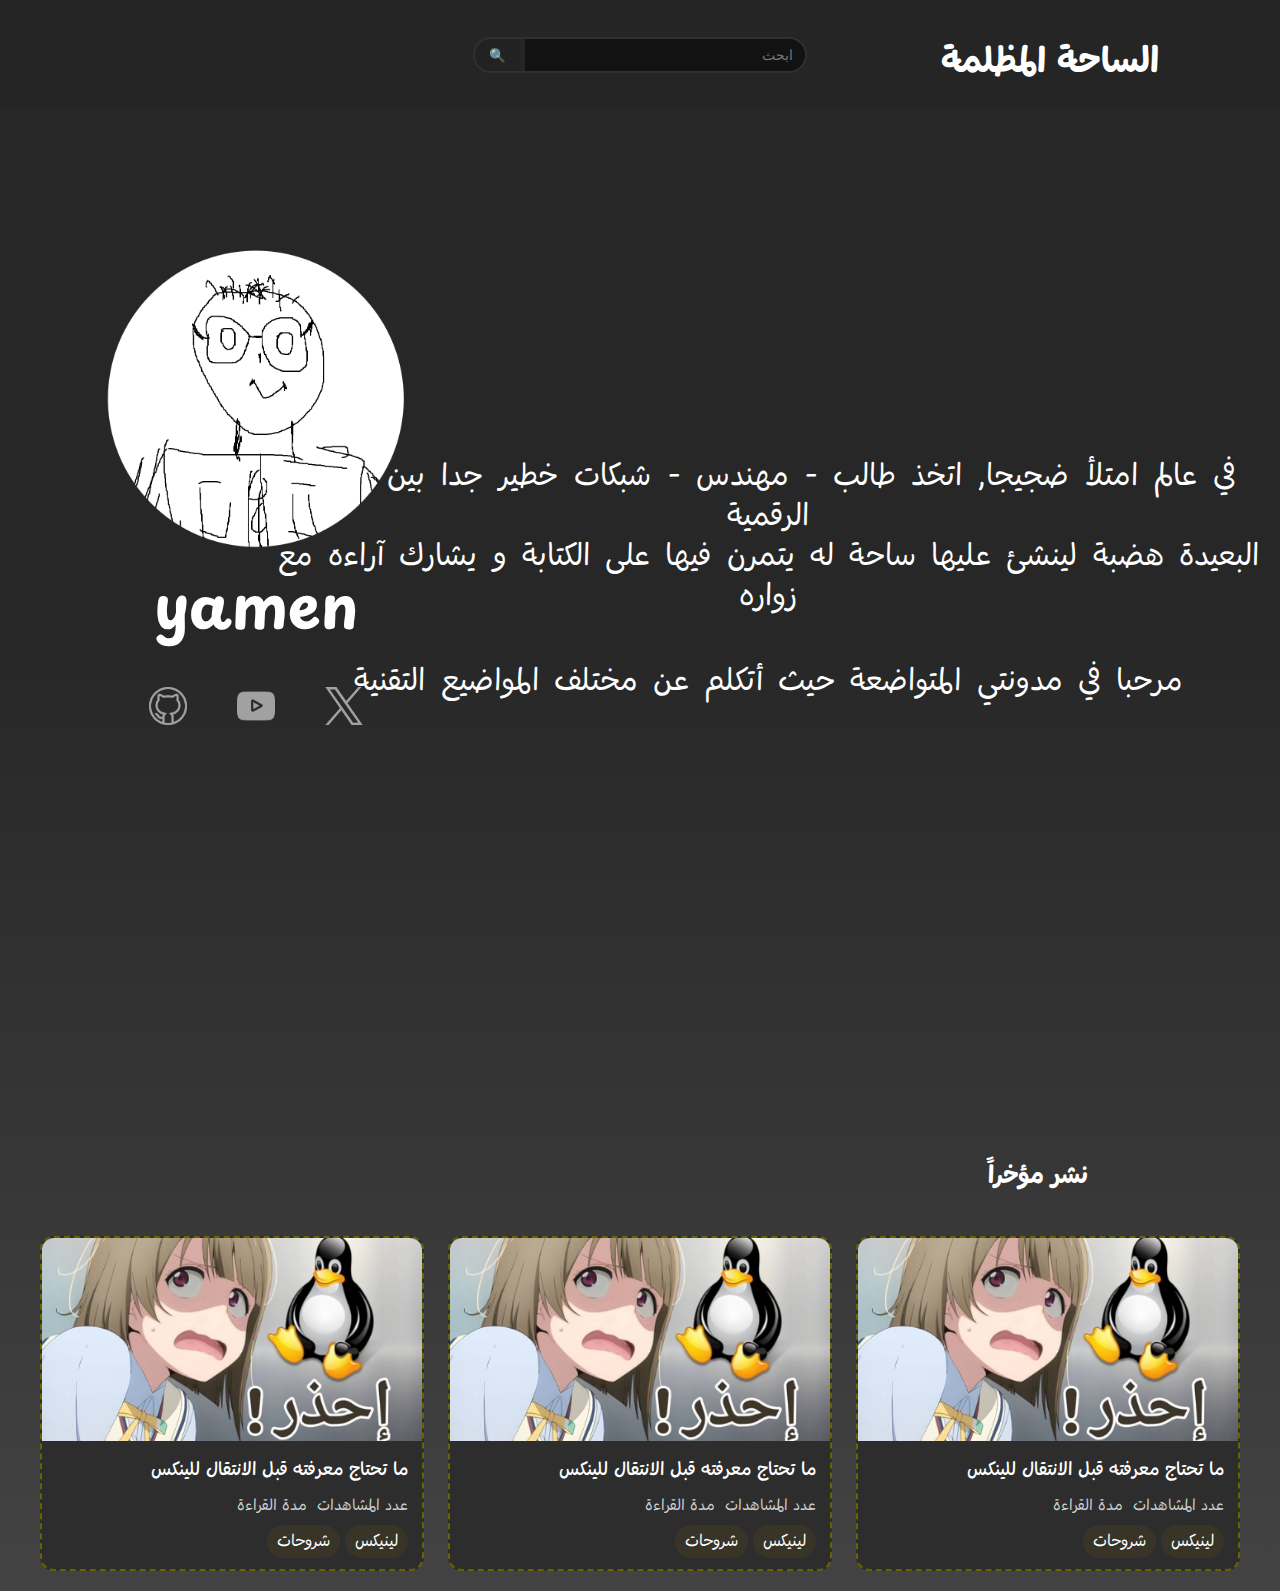
<file: index.html>
<!DOCTYPE html>
<html lang="ar" dir="rtl">
<head>
    <meta charset="UTF-8">
    <meta name="viewport" content="width=device-width, initial-scale=1.0">
    <link rel="stylesheet" href="styles.css">
    <link rel="preconnect" href="https://fonts.googleapis.com">
    <link rel="preconnect" href="https://fonts.gstatic.com" crossorigin>
    <link href="https://fonts.googleapis.com/css2?family=Playpen+Sans+Arabic:wght@100..800&family=Vazirmatn:wght@100..900&display=swap" rel="stylesheet">
    <title>الساحة المظلمة</title>
</head>
<body>


    <!-- ================(1)================= -->
    <header class="header">
        <a href="index.html"><h1 class="logo">الساحة المظلمة</h1></a>

        <div class="search-box">
        <input type="search" placeholder="ابحث">
        <button>🔍</button>
        </div>
    </header>

    <!-- ================(2)================= -->
    <section class="author">
    <div class="author1">
        
        <img class="avatar" src="img/avatar.png" alt="avatar">

        <h2 id="authors">yamen</h2>

    <div class="links">
        <a target="_blank" href="https://x.com/yamenflash123">
            <img class="x-icon" src="img/icon/x-icon.svg" alt="x.com">
        </a>
        <a target="_blank" href="https://www.youtube.com/@yamenlimao">
            <img src="img/icon/youtube-icon.svg" alt="youtube icon">
        </a>
        <a target="_blank" href="https://github.com/yamen15">
            <img src="img/icon/github-icon.svg" alt="github icon">
        </a>
    </div>
    </div>
    </section>

    <br>

    <!-- ================(3)================= -->
    <div class="about">
        <p class="about1">في عالم امتلأ ضجيجا, اتخذ طالب - مهندس - شبكات خطير جدا بين الجبال الرقمية<br>
        البعيدة هضبة لينشئ عليها ساحة له يتمرن فيها على الكتابة و يشارك آراءه مع زواره
        </p>
        <!-- <br> -->
        <p class="about2">مرحبا في مدونتي المتواضعة حيث أتكلم عن مختلف المواضيع التقنية</p>

    </div>


    <div class="spac"></div>

    <div class="info">
        <h2>
        نشر مؤخراً
        </h2>
    </div>


    <!-- ================(4)================= -->

    <!-- قولب لصفحة الخارجية للمقال -->

    <section class="posts-grid">




    <article class="post-card">
    <a href="posts/article-template.html" class="post-link">

        <div class="post-thumbnail">
            <img src="img/article/template.png" alt="article template photo">
            
        </div>

        <div class="post-body">
            <h3 class="post-title">ما تحتاج معرفته قبل الانتقال للينكس</h3>

            <div class="post-meta">
                <span class="post-views">عدد المشاهدات</span>
                <span class="post-readtime">مدة القراءة</span>
            </div>

            <div>
                <span class="tag">لينيكس</span>
                <span class="tag">شروحات</span>
            </div>

        </div>
    </a>
    </article>




    <article class="post-card">
    <a href="posts/article-template.html" class="post-link">

        <div class="post-thumbnail">
            <img src="img/article/template.png" alt="article template photo">
            
        </div>

        <div class="post-body">
            <h3 class="post-title">ما تحتاج معرفته قبل الانتقال للينكس</h3>

            <div class="post-meta">
                <span class="post-views">عدد المشاهدات</span>
                <span class="post-readtime">مدة القراءة</span>
            </div>

            <div>
                <span class="tag">لينيكس</span>
                <span class="tag">شروحات</span>
            </div>

        </div>
    </a>
    </article>



    <article class="post-card">
    <a href="posts/article-template.html" class="post-link">

        <div class="post-thumbnail">
            <img src="img/article/template.png" alt="article template photo">
            
        </div>

        <div class="post-body">
            <h3 class="post-title">ما تحتاج معرفته قبل الانتقال للينكس</h3>

            <div class="post-meta">
                <span class="post-views">عدد المشاهدات</span>
                <span class="post-readtime">مدة القراءة</span>
            </div>

            <div>
                <span class="tag">لينيكس</span>
                <span class="tag">شروحات</span>
            </div>

        </div>
    </a>
    </article>
    
    </section>



    
</body>
</html>
</file>
<file: styles.css>
/* لتحديد لون تحديد النصوص */
::selection {
  background: #c3b711;
  color: #ffffff;
}

::-moz-selection {
  background: #c3b711;
  color: #ffffff;
}


/* للتعديل على جسم المتصفح كاملا */
body {
  background: linear-gradient(#272727 40% ,#434343);
  margin: 0;
  padding: 0;
  font-family: "Playpen Sans Arabic", cursive;
  /* background-image: url(img/wallpaper-hero.jpg);
  background-repeat: no-repeat; */

}



/* ================(1)================= */
/* رأس الموقع */
header {
  background-color: #252525;
  display: flex;
  align-items: center;
  position: relative;
  height: 110px;
  position: fixed;
  top: 0;
  right: 0;
  width: 100%;
  z-index: 1000;
}



.header a {
  text-decoration: none;
}



.logo {
  color: white;
  font-size: 35px;
  /* padding: 230px; */
  position: absolute;
  right: 18%;
  top: 35%;
  transform: translate(50%, -50%);

}


.search-box {
  position: absolute;
  left: 50%;
  transform: translateX(-50%);
  border: 2px solid #303030;
  border-radius: 20px;
  overflow: hidden; /* يخفي الزوايا */
}   

.search-box input {
  width: 280px;
  padding: 8px 12px;
  border: none;
  outline: none;
  background: #121212;
  color: #fff;
  font-size: 14px;
}

.search-box button {
  padding: 8px 14px;
  border: none;
  background: #222;
  color: #fff;
  cursor: pointer;
}

.search-box button:hover {
  background: #333;
}

.search-box:focus-within {
  border-color: #1a73e8;
}


/* ================(2)================= */
/* معلومات اول الصفحة */

.author {
  display: inline-block;
}

.author1 {
  position: absolute;
  left: 20%;
  transform: translateX(-50%);
  padding: 150px 0px 0px 0px ;
}





.avatar {
  max-width: 300px;
  padding-top: 80px;
  display: block;
  margin: 0 auto;
}

.links {
  display: flex;
  align-items: center;
  justify-content: center;

}

.links a {
  display: flex;
  align-items: center;
  justify-content: center;
  padding: 25px;
}

.links img {
  width: 38px;
  height: 38px;
}



#authors {
  font-size: 60px;
  margin: 15px 0px 0px 0px;
  text-align: center;
  color: white;
}


/* ================(3)================= */
/* نص بداية الموقع */

.about{
  /* background-color: #c3b711; */
  width: 80%;
}

.about1 {
  padding: 400px 0px 0px 0px;
  text-align: center;
  color: white;
  font-size: 30px;
  word-spacing: 6px;
  line-height : 40px;
}

.about2 {
  padding: 10px 0px 0px 0px;
  text-align: center;
  color: white;
  font-size: 30px;
  word-spacing: 6px;
}

.info h2 {
  color: white;
  text-align: right;
  margin-right: 15%;
}


/* مساحة فارغة للفصل بين المحتوى */
.spac {
  height: 400px;
}



/* ================(4)================= */

/*  عرض صفحات المقالات */
.posts-grid {
  display: grid;
  grid-template-columns: repeat(3, 1fr);
  gap: 24px;
  max-width: 1200px;
  margin: 0 auto;
  padding: 20px;
}

.post-card {
  background: #2D2D2D;
  border-radius: 14px;
  border: 2px rgb(101, 100, 0) dashed;
  overflow: hidden;
  transition: transform .2s ease, box-shadow .2s ease;
}



.post-card:hover {
  transform: translateY(-4px);
  box-shadow: 0 10px 25px rgba(0,0,0,.3);
}

.post-link {
  display: block;
  color: inherit;
  text-decoration: none;
}

.post-thumbnail img {
  width: 100%;
  display: block;
}

.post-body {
  padding: 14px;
}

.post-title {
  margin: 0 0 8px;
  font-weight:500;
  font-size: 18px;
  color: #fff;
}

.post-meta {
  display: flex;
  gap: 10px;
  font-size: 15px;
  color: #CDCDCD;
  margin-bottom: 10px;
}

.tag {
  font-size: 16px;
  padding: 3px 10px;
  border-radius: 999px;
  background: #393428;
  color: #fff;
}



/* للتعديل على الاحجام عندما تصغر الشاشة */
@media (max-width: 1100px) {
  .posts-grid {
    grid-template-columns: repeat(2, 1fr);
  }

  .about {
    width: 200px;
  }

}

@media (max-width: 650px) {
  .posts-grid {
    grid-template-columns: 1fr;
  }
}
</file>
